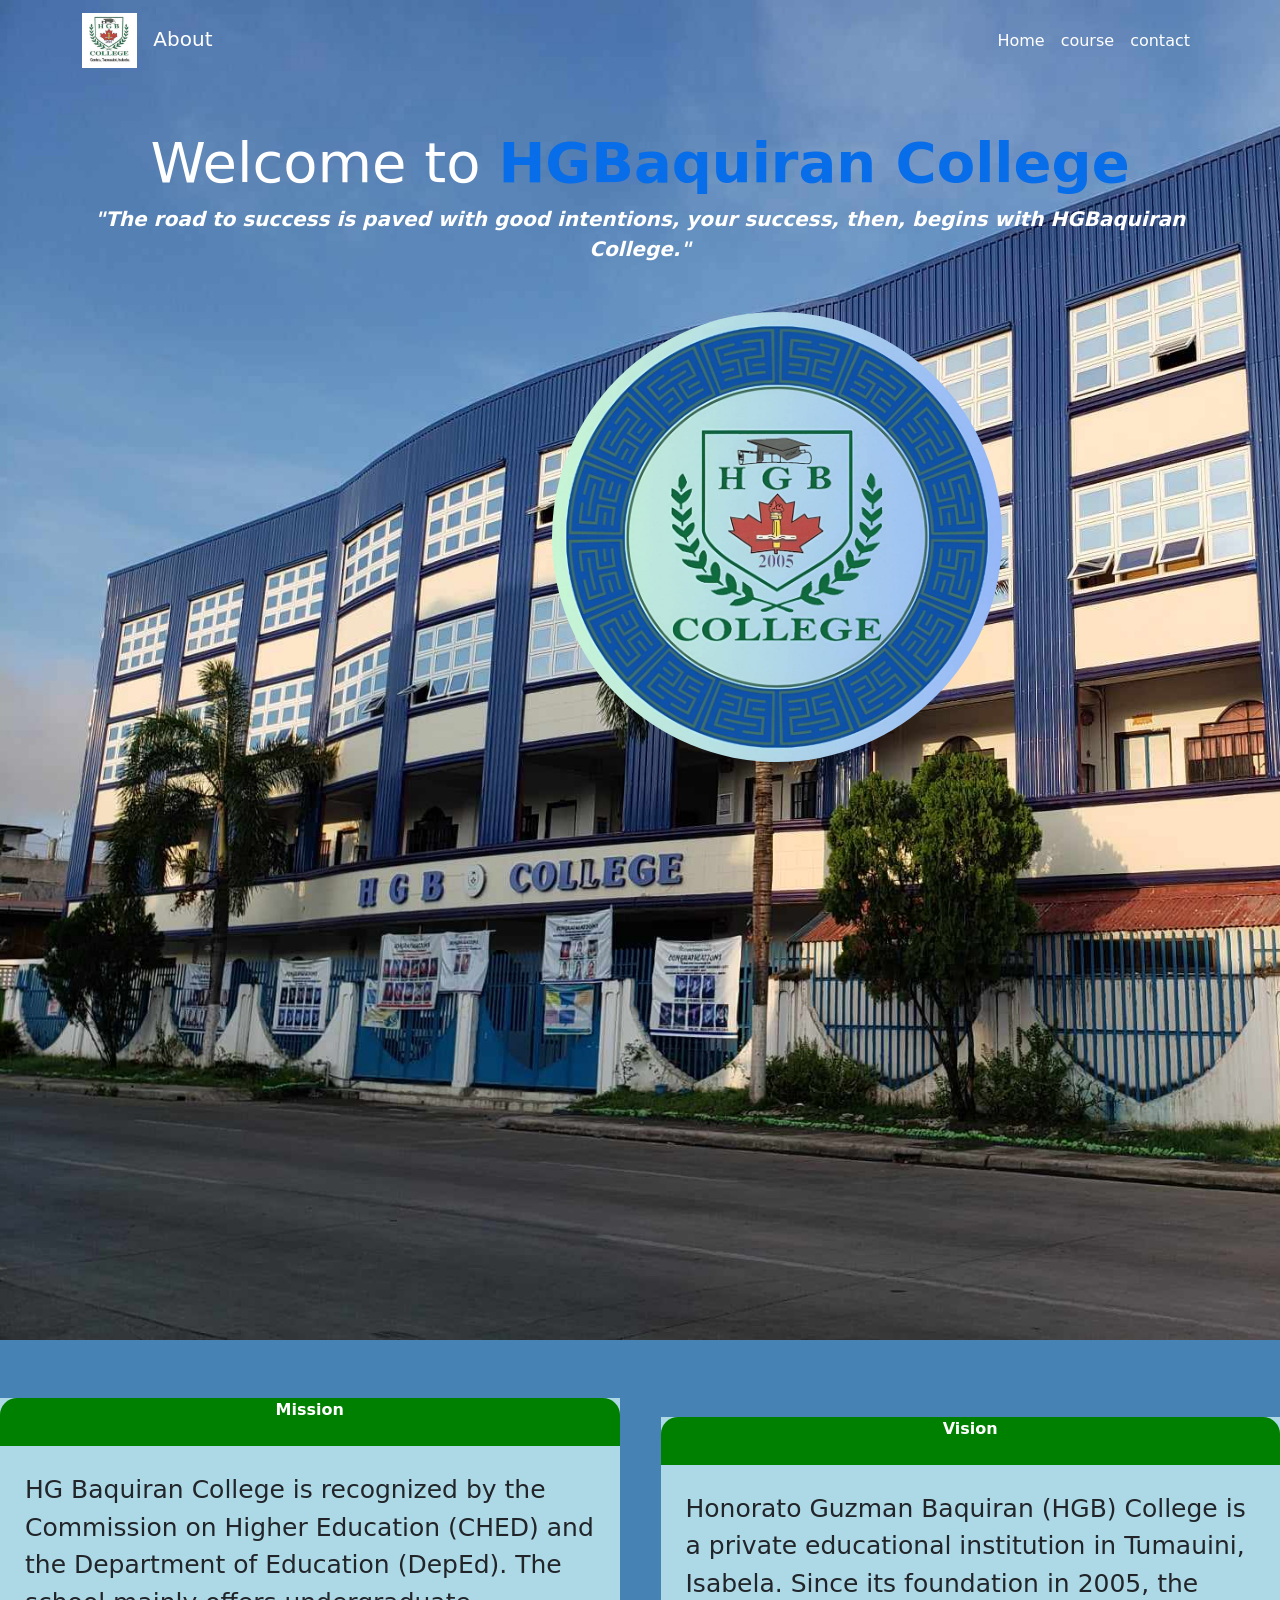
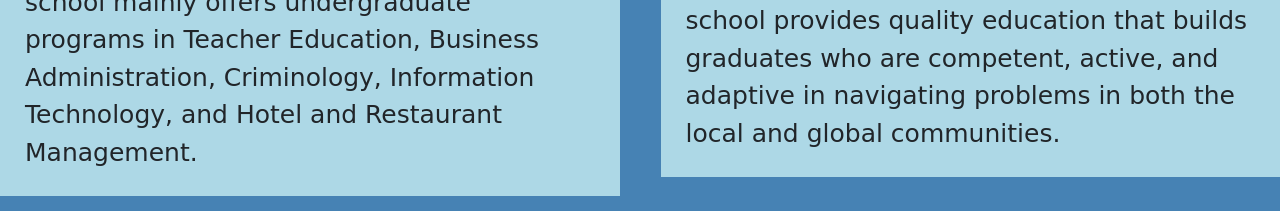
<file: about.html>
<!DOCTYPE html>
<html lang="en">
<head>
  <meta charset="UTF-8">
  <meta name="viewport" content="width=device-width, initial-scale=1.0">
  <title>Document</title>
  <link href="https://cdn.jsdelivr.net/npm/bootstrap@5.3.3/dist/css/bootstrap.min.css" rel="stylesheet" integrity="sha384-QWTKZyjpPEjISv5WaRU9OFeRpok6YctnYmDr5pNlyT2bRjXh0JMhjY6hW+ALEwIH" crossorigin="anonymous">
  <script src="https://cdn.jsdelivr.net/npm/bootstrap@5.3.3/dist/js/bootstrap.bundle.min.js" integrity="sha384-YvpcrYf0tY3lHB60NNkmXc5s9fDVZLESaAA55NDzOxhy9GkcIdslK1eN7N6jIeHz" crossorigin="anonymous"></script>
  <link rel="stylesheet" href="course.css">
</head>
<body style="padding-bottom: 15px; background-color: steelblue;">

  <div class="background-container" >

    <nav class="navbar navbar-expand-lg bg-transparent color"  style="position: sticky; top: 0;">
      <div class="container">
        <a class="navbar-brand text-white" href="#">
          <img   src="pictures-design/hgb logo.jpg" alt="Logo" style="height: 55px; width: 55px; margin-right: 10px;">
         About
        </a>
        <button class="navbar-toggler text-white" type="button" data-bs-toggle="collapse"
        data-bs-target="#navbarNav" aria-controls="navbarNav" aria-expanded="false" aria-label="Togggle navigation">
        <span class="navbar-toggler-icon"></span>
      </button>
      <div class="collapse navbar-collapse" id="navbarNav">
        <ul class="navbar-nav ms-auto">
          <li class="nav-item">
            <a class="nav-link active text-white" aria-current="page" href="main.html">Home</a>
          </li>
          <li class="nav-item">
            <a class="nav-link text-white" href="course.html">course</a>
          </li>
          <li class="nav-item">
            <a class="nav-link text-white" href="contact.html">contact</a>
          </li>
        </ul>
      </div>
      </div>
    </nav>
  
  
    <header class="hero-section text-white text-center py-5">
      <div class="container">
        <h1 class="display-4">Welcome to <span style="font-weight: bold; color: rgb(8, 109, 232);">
          HGBaquiran College </span></h1>
          <p class="lead text-white" style="font-weight: bold; font-style: italic;">"The road to success
            is paved with good intentions, your success, then, begins with HGBaquiran College."</p>
      </div>
    </header>
  
  
    <div class="container">
      <div class="photo-container">
        <img  class="Floating-photo" src="pictures-design/hgb-logoo.jpg" style="width: 100%;   border-radius: 50%;">
      </div>
  </div>
  </div>





  <div class="main-container" style="display: flex; flex-direction: row; column-gap: 41px; justify-content: center; align-items: center; margin-top: 58px; ">

    <div class="mission" style="background-color: lightblue; width: 880px; "> 
      <div class="header text-center" style="background-color: green; height: 48px; border-top-left-radius: 17px; border-top-right-radius: 17px; font-weight: bold; color: white;">Mission</div>
      <p style="font-size: 25px; padding: 25px 25px 25px;"> HG Baquiran College is recognized by the Commission
        on Higher Education (CHED) and the Department of Education
        (DepEd). The school mainly offers undergraduate programs
        in Teacher Education, Business Administration, Criminology,
          Information Technology, and Hotel and Restaurant Management.</p></div>

    <div class="vision"  style="background-color: lightblue; width: 880px;">
      <div class="vision text-center" style="background-color: green; height: 48px; border-top-left-radius: 17px;  border-top-right-radius: 17px; font-weight: bold; color: white;">Vision</div>
      <p style="font-size: 25px; padding: 25px 25px 25px;">          Honorato Guzman Baquiran (HGB) College is a private educational institution
        in Tumauini, Isabela. Since its foundation in 2005,
        the school provides quality education that builds
        graduates who are competent, active, and adaptive in 
        navigating problems in both the local and global communities.</p>
    </div>




  </div>



  
</body>
</html>
</file>
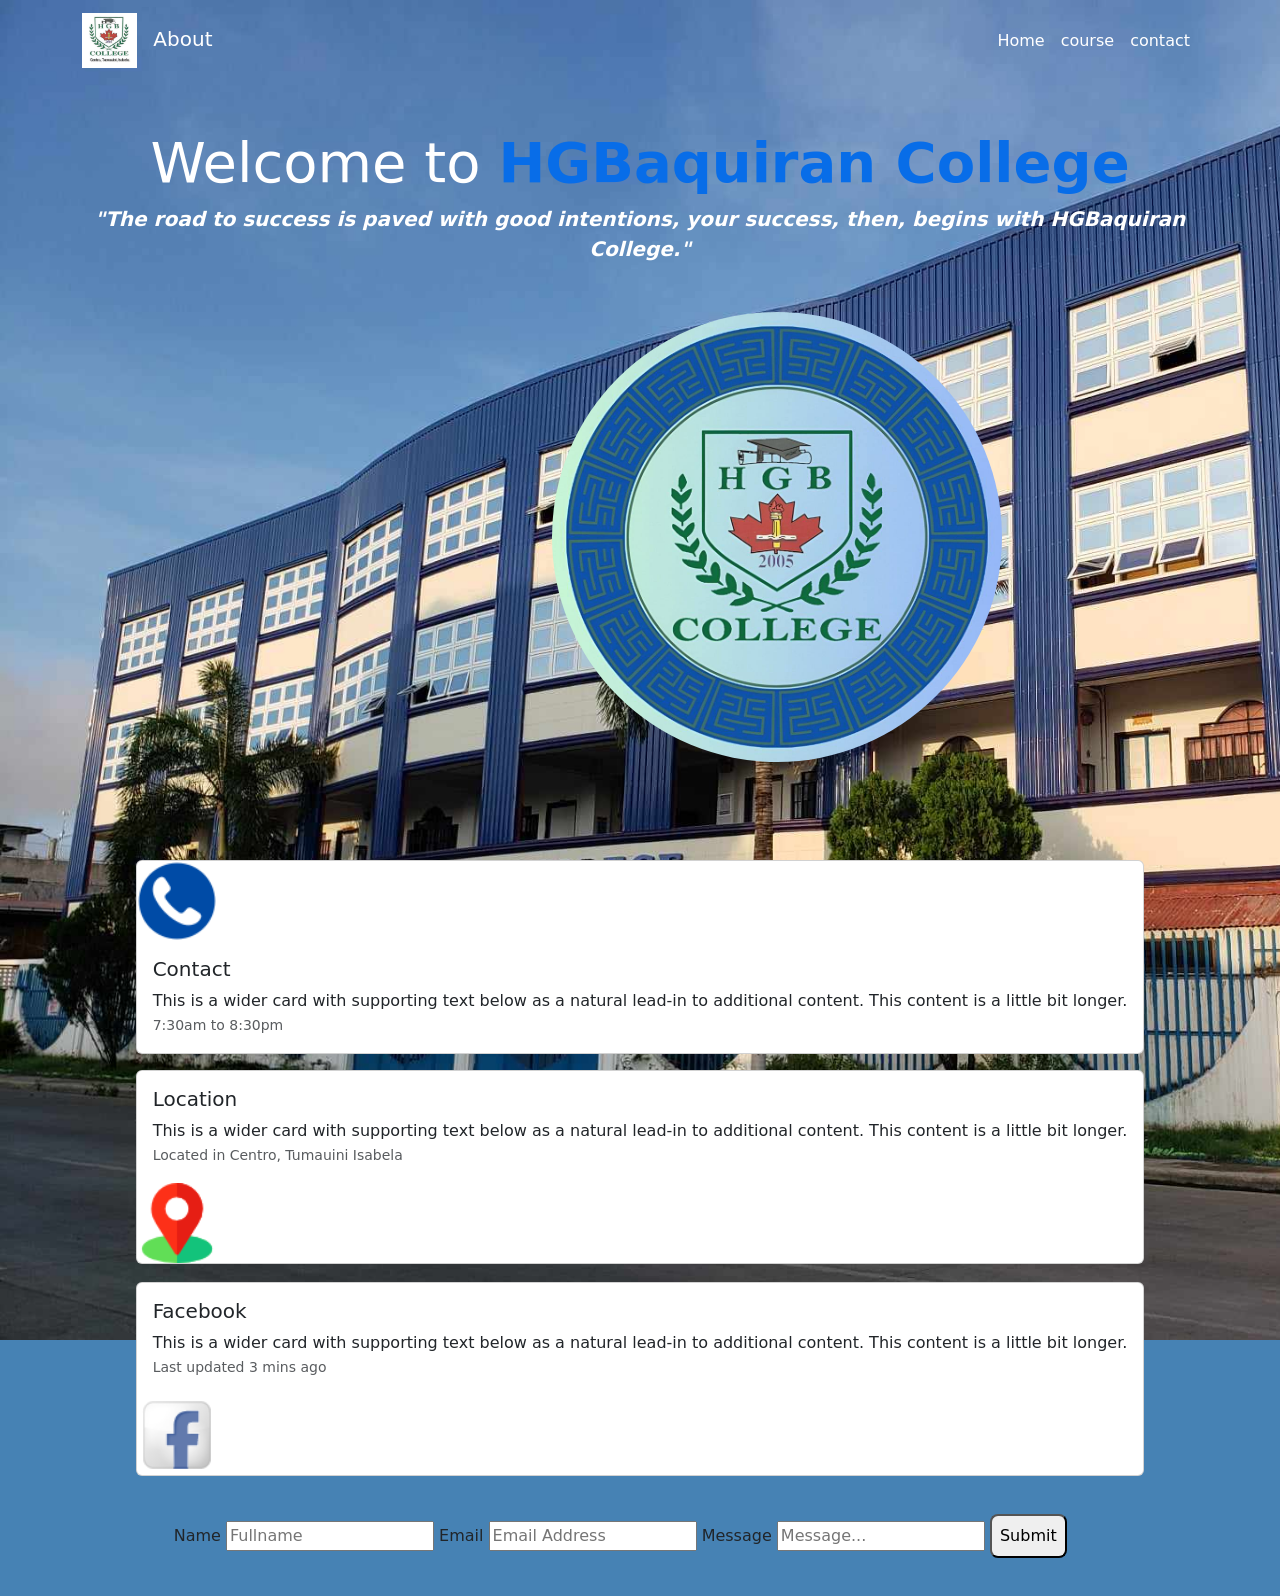
<file: contact.html>
<!DOCTYPE html>
<html lang="en">
<head>
  <meta charset="UTF-8">
  <meta name="viewport" content="width=device-width, initial-scale=1.0">
  <title>Document</title>
  <link href="https://cdn.jsdelivr.net/npm/bootstrap@5.3.3/dist/css/bootstrap.min.css" rel="stylesheet" integrity="sha384-QWTKZyjpPEjISv5WaRU9OFeRpok6YctnYmDr5pNlyT2bRjXh0JMhjY6hW+ALEwIH" crossorigin="anonymous">
  <script src="https://cdn.jsdelivr.net/npm/bootstrap@5.3.3/dist/js/bootstrap.bundle.min.js" integrity="sha384-YvpcrYf0tY3lHB60NNkmXc5s9fDVZLESaAA55NDzOxhy9GkcIdslK1eN7N6jIeHz" crossorigin="anonymous"></script>
  <link rel="stylesheet" href="course.css">
</head>
<body style="background-color: steelblue;"> 

  <div class="background-container">

    <nav class="navbar navbar-expand-lg bg-transparent color"  style="position: sticky; top: 0;">
      <div class="container">
        <a class="navbar-brand text-white" href="#">
          <img   src="pictures-design/hgb logo.jpg" alt="Logo" style="height: 55px; width: 55px; margin-right: 10px;">
         About
        </a>
        <button class="navbar-toggler text-white" type="button" data-bs-toggle="collapse"
        data-bs-target="#navbarNav" aria-controls="navbarNav" aria-expanded="false" aria-label="Togggle navigation">
        <span class="navbar-toggler-icon"></span>
      </button>
      <div class="collapse navbar-collapse" id="navbarNav">
        <ul class="navbar-nav ms-auto">
          <li class="nav-item">
            <a class="nav-link active text-white" aria-current="page" href="main.html">Home</a>
          </li>
          <li class="nav-item">
            <a class="nav-link text-white" href="course.html">course</a>
          </li>
          <li class="nav-item">
            <a class="nav-link text-white" href="contact.html">contact</a>
          </li>
        </ul>
      </div>
      </div>
    </nav>
  
  
    <header class="hero-section text-white text-center py-5">
      <div class="container">
        <h1 class="display-4">Welcome to <span style="font-weight: bold; color: rgb(8, 109, 232);">
          HGBaquiran College </span></h1>
          <p class="lead text-white" style="font-weight: bold; font-style: italic;">"The road to success
            is paved with good intentions, your success, then, begins with HGBaquiran College."</p>
      </div>
    </header>
  
  
    <div class="container">
      <div class="photo-container">
        <img  class="Floating-photo" src="pictures-design/hgb-logoo.jpg" style="width: 100%;   border-radius: 50%;">
      </div>
  </div>





  <div class="contact-us" style="display: flex; flex-direction: column; justify-content: center; align-items: center; margin-top: 98px;">

    <div class="card mb-3">
      <img  style="width: 80px;" src="icons/phone.png" class="card-img-bottom" alt="...">
      <div class="card-body">
        <h5 class="card-title">Contact</h5>
        <p class="card-text">This is a wider card with supporting text below as a natural lead-in to additional content. This content is a little bit longer.</p>
        <p class="card-text"><small class="text-muted"> 7:30am to 8:30pm</small></p>
      </div>
    </div>
    <div class="card" style="margin-bottom: 18px;">
      <div class="card-body">
        <h5 class="card-title">Location</h5>
        <p class="card-text">This is a wider card with supporting text below as a natural lead-in to additional content. This content is a little bit longer.</p>
        <p class="card-text"><small class="text-muted">Located in Centro, Tumauini Isabela</small></p>
      </div>
      <img style="width: 80px;" src="icons/location (2).png" class="card-img-bottom" alt="...">
    </div>
  <div>
    <div class="card">
      <div class="card-body">
        <h5 class="card-title">Facebook</h5>
        <p class="card-text">This is a wider card with supporting text below as a natural lead-in to additional content. This content is a little bit longer.</p>
        <p class="card-text"><small class="text-muted">Last updated 3 mins ago</small></p>
      </div>
      <img style="width: 80px;" src="icons/60824_facebook_fb_network_social_white_icon.png" class="card-img-top" alt="...">

    </div>




    <div style="padding: 38px 38px 38px; background-color: steelblue;" >
   


      <form>

        <label>Name</label>
        <input type="text" placeholder="Fullname" required>
        <label>Email</label>
        <input type="email" placeholder="Email Address" required>
        <label>Message</label>
        <input type="text" placeholder="Message..." required>
  
  
        <button class="btn-primary" style="padding: 8px 8px 8px; border-radius: 8px;" type="submit">Submit</button>

      </form>

    </div>
  <div>




 







</body>
</html>
</file>
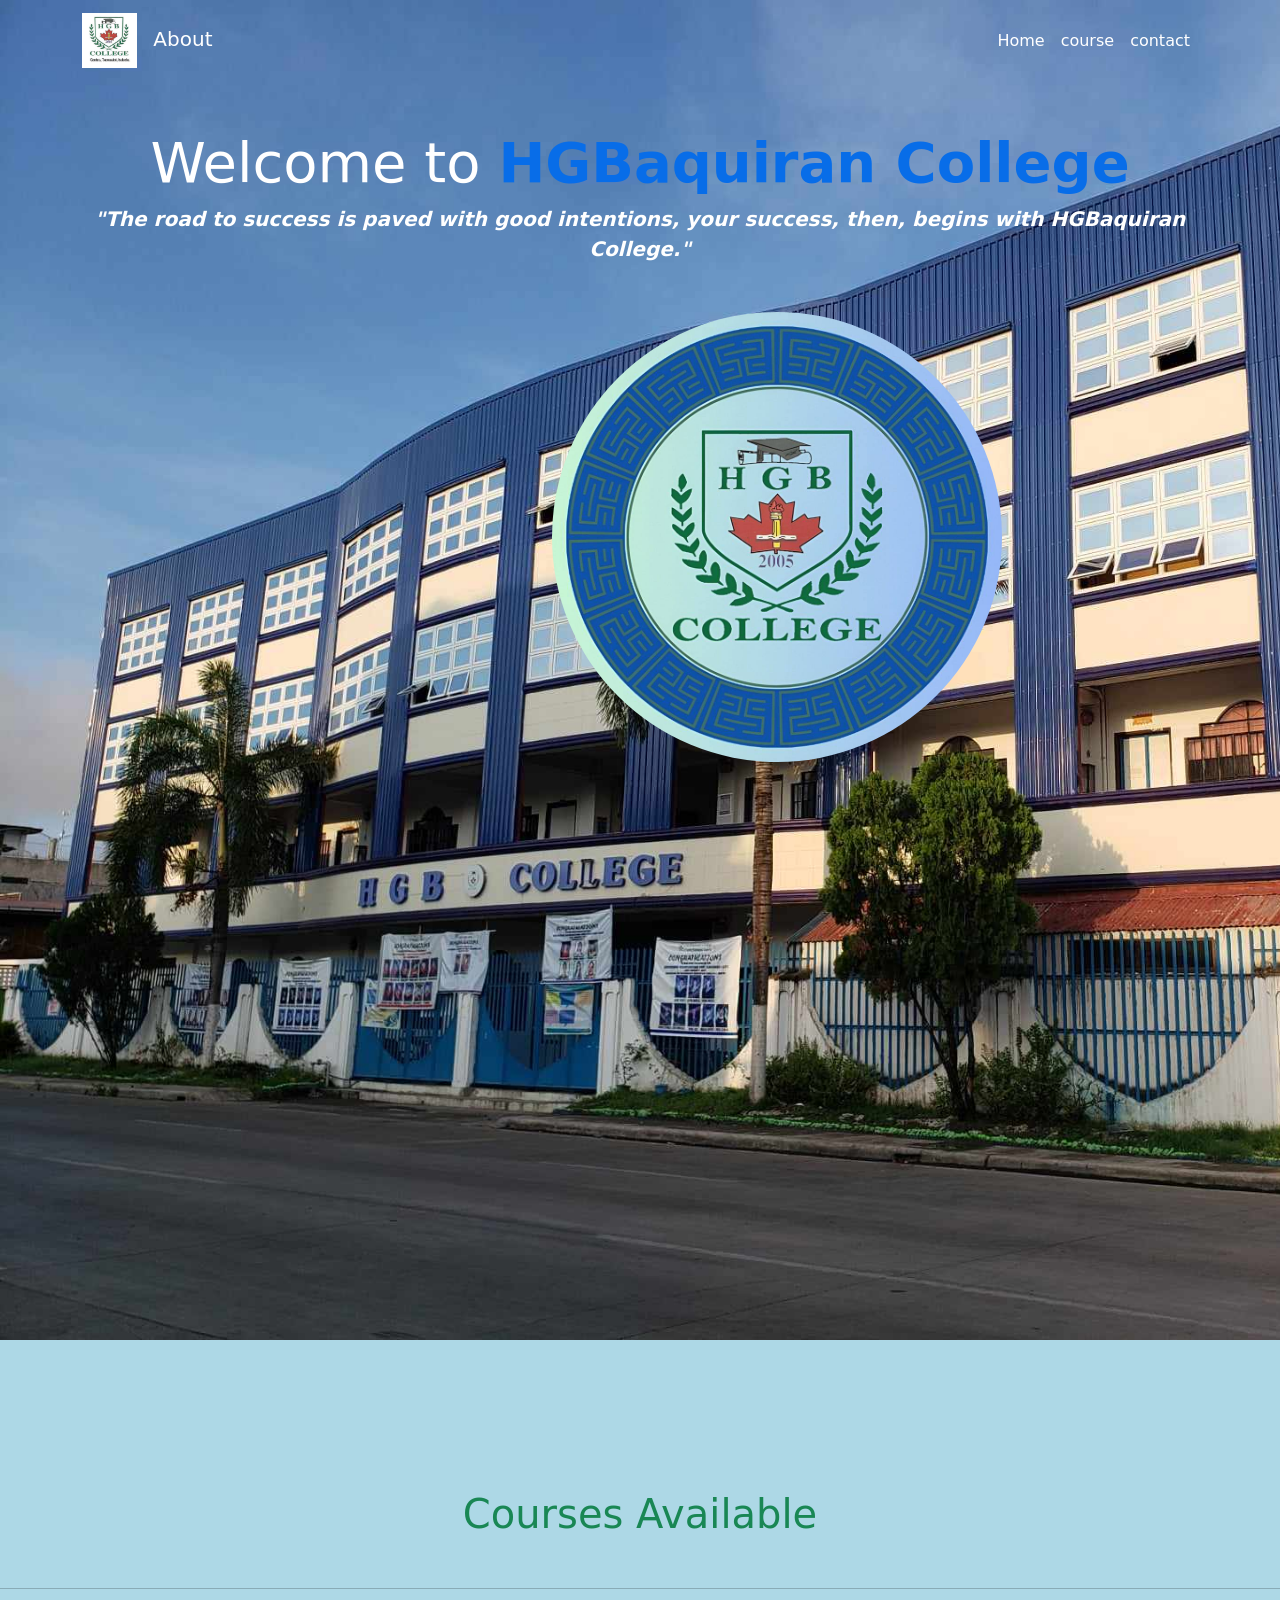
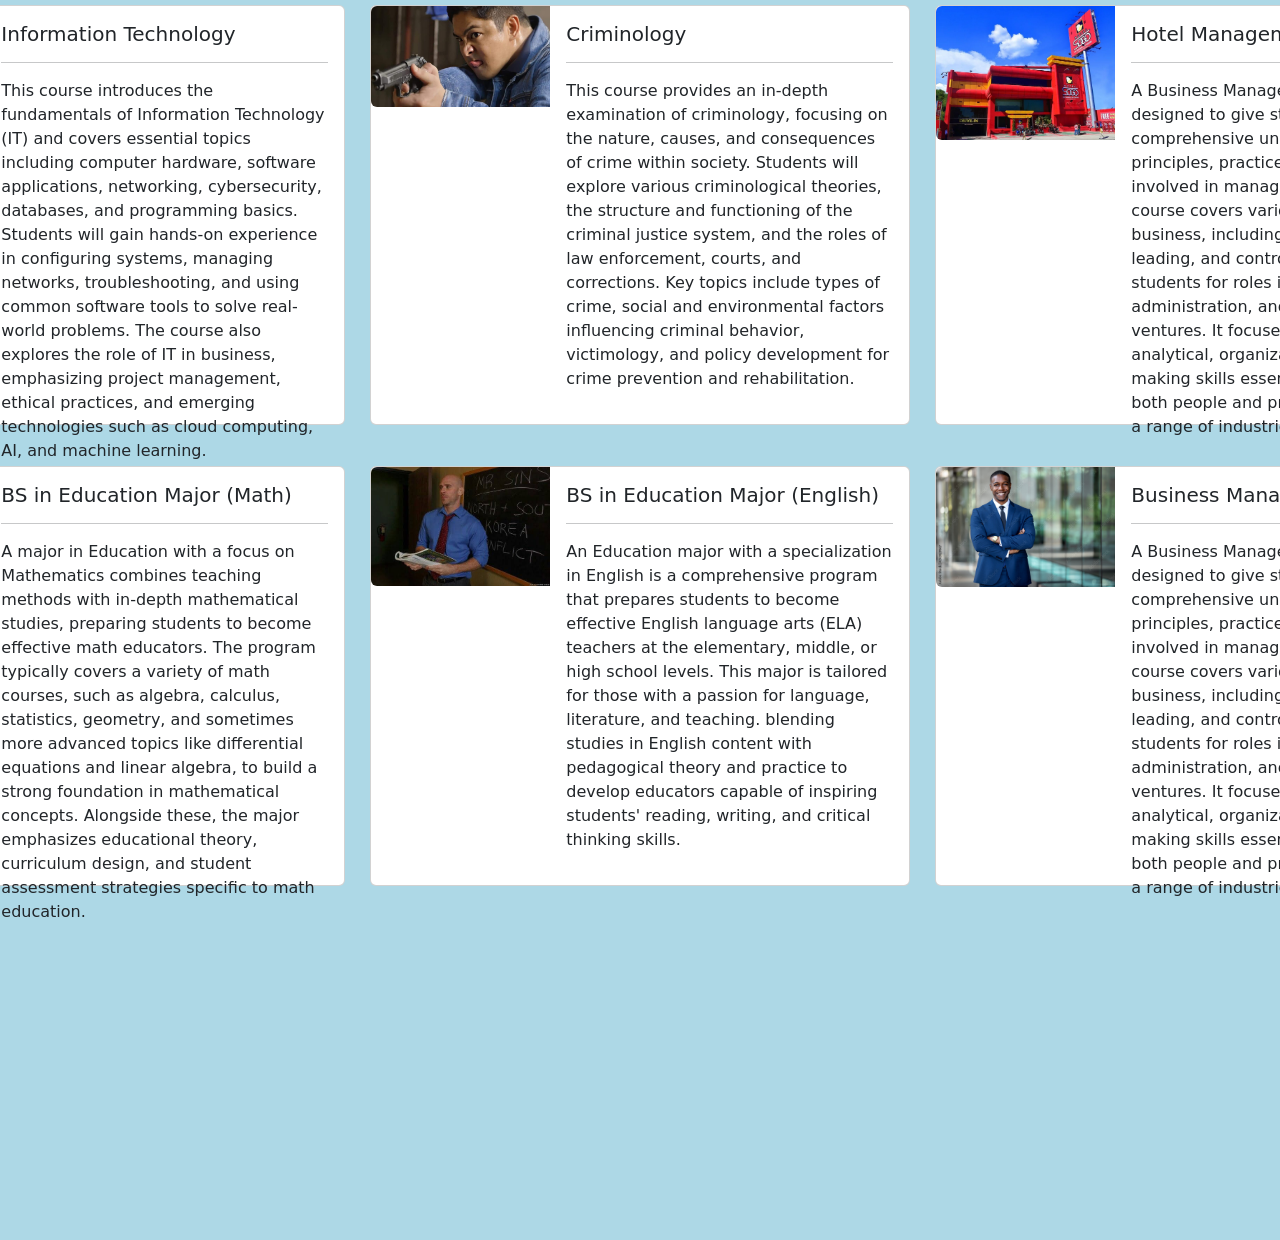
<file: course.html>
<!DOCTYPE html>
<html lang="en">
<head>
  <meta charset="UTF-8">
  <meta name="viewport" content="width=device-width, initial-scale=1.0">
  <title>Document</title>
  <link href="https://cdn.jsdelivr.net/npm/bootstrap@5.3.3/dist/css/bootstrap.min.css" rel="stylesheet" integrity="sha384-QWTKZyjpPEjISv5WaRU9OFeRpok6YctnYmDr5pNlyT2bRjXh0JMhjY6hW+ALEwIH" crossorigin="anonymous">
  <script src="https://cdn.jsdelivr.net/npm/bootstrap@5.3.3/dist/js/bootstrap.bundle.min.js" integrity="sha384-YvpcrYf0tY3lHB60NNkmXc5s9fDVZLESaAA55NDzOxhy9GkcIdslK1eN7N6jIeHz" crossorigin="anonymous"></script>
  <link rel="stylesheet" href="course.css">
</head>
<body>

  <div class="background-container">

    <nav class="navbar navbar-expand-lg bg-transparent color"  style="position: sticky; top: 0;">
      <div class="container">
        <a class="navbar-brand text-white" href="#">
          <img   src="pictures-design/hgb logo.jpg" alt="Logo" style="height: 55px; width: 55px; margin-right: 10px;">
         About
        </a>
        <button class="navbar-toggler text-white" type="button" data-bs-toggle="collapse"
        data-bs-target="#navbarNav" aria-controls="navbarNav" aria-expanded="false" aria-label="Togggle navigation">
        <span class="navbar-toggler-icon"></span>
      </button>
      <div class="collapse navbar-collapse" id="navbarNav">
        <ul class="navbar-nav ms-auto">
          <li class="nav-item">
            <a class="nav-link active text-white" aria-current="page" href="main.html">Home</a>
          </li>
          <li class="nav-item">
            <a class="nav-link text-white" href="course.html">course</a>
          </li>
          <li class="nav-item">
            <a class="nav-link text-white" href="contact.html">contact</a>
          </li>
        </ul>
      </div>
      </div>
    </nav>
  
  
    <header class="hero-section text-white text-center py-5">
      <div class="container">
        <h1 class="display-4">Welcome to <span style="font-weight: bold; color: rgb(8, 109, 232);">
          HGBaquiran College </span></h1>
          <p class="lead text-white" style="font-weight: bold; font-style: italic;">"The road to success
            is paved with good intentions, your success, then, begins with HGBaquiran College."</p>
      </div>
    </header>
  
  
    <div class="container">
      <div class="photo-container">
        <img  class="Floating-photo" src="pictures-design/hgb-logoo.jpg" style="width: 100%;   border-radius: 50%;">
      </div>
  </div>
  </div>

  <div class="course-lalagyan">
    

 <h1 class="course-text text-center text-success"> Courses Available </h1>
 <hr>


 <div class="course-main-container">
   <div class="card mb-3" style="max-width: 540px;  height: 420px;">
     <div class="row g-0">
       <div class="col-md-4">
         <img src="course-img/information-technology.jpg" class="img-fluid rounded-start" alt="...">
       </div>
       <div class="col-md-8">
         <div class="card-body">
           <h5 class="card-title">Information Technology</h5>
           <hr>
           <p class="card-text">This course introduces the fundamentals of Information Technology (IT) and covers essential topics including computer hardware, software applications, networking, cybersecurity,
             databases, and programming basics. Students will gain hands-on experience in configuring systems, managing networks, troubleshooting, and using common software tools to solve real-world problems. The 
             course also explores the role of IT in business, emphasizing project management, ethical practices, and emerging technologies such as cloud computing, AI, and machine learning.</p>
    
         </div>
       </div>
     </div>
   </div>


   <div class="card mb-3" style="max-width: 540px; height: 420px;">
     <div class="row g-0">
       <div class="col-md-4">
         <img src="course-img/criminology-course.jpg" class="img-fluid rounded-start" alt="...">
       </div>
       <div class="col-md-8">
         <div class="card-body">
           <h5  class="card-title">Criminology</h5>
           <hr>
           <p class="card-text">This course provides an in-depth examination of criminology, 
            focusing on the nature, causes, and consequences of crime within society.
             Students will explore various criminological theories,
              the structure and functioning of the criminal justice system,
               and the roles of law enforcement, courts, and corrections.
                Key topics include types of crime, social and environmental
                 factors influencing criminal behavior, victimology, 
                 and policy development for crime prevention and rehabilitation. 
      </p>
        
         </div>
       </div>
     </div>
   </div>

   <div class="card mb-3" style="max-width: 540px;  height: 420px;">
     <div class="row g-0">
       <div class="col-md-4">
         <img src="course-img/business-mangement.webp" class="img-fluid rounded-start" alt="...">
       </div>
       <div class="col-md-8">
         <div class="card-body">
           <h5 class="card-title">Hotel Management</h5>
           <hr>
           <p class="card-text">A Business Management course is designed to give students a comprehensive understanding of the principles, practices, and strategies involved in managing a business. This course covers various aspects of business, including planning, organizing, leading, and controlling, preparing students for roles in leadership, administration, and entrepreneurial ventures. It focuses on developing analytical, organizational, and decision-making skills essential for managing both people and processes effectively in a range of industries.</p>
         </div>
       </div>
     </div>
   </div>



   <div class="card mb-3" style="max-width: 540px;  height: 420px;">
     <div class="row g-0">
       <div class="col-md-4">
         <img src="course-img/education-math.jpg" class="img-fluid rounded-start" alt="...">
       </div>
       <div class="col-md-8">
         <div class="card-body">
           <h5 class="card-title">BS in Education Major (Math)</h5>
                 <hr>
           <p class="card-text">A major in Education with a focus on Mathematics combines teaching methods with in-depth mathematical studies, preparing students to become effective math educators. The program typically covers a variety of math courses, such as algebra, calculus, statistics, geometry, and sometimes more advanced topics like differential equations and linear algebra, to build a strong foundation in mathematical concepts. Alongside these, the major emphasizes educational theory, curriculum design, and student assessment strategies specific to math education.</p>

         </div>
       </div>
     </div>
   </div>


   <div class="card mb-3" style="max-width: 540px;  height: 420px;">
     <div class="row g-0">
       <div class="col-md-4">
         <img src="course-img/education-english.jpg" class="img-fluid rounded-start" alt="...">
       </div>
       <div class="col-md-8">
         <div class="card-body">
           <h5 class="card-title">BS in Education Major (English)</h5>
           <hr>
           <p class="card-text">An Education major with a specialization in English is a comprehensive program that prepares students to become effective English language arts (ELA) teachers at the elementary, middle, or high school levels. This major is tailored for those with a passion for language, literature, and teaching. blending studies in English content with pedagogical theory and practice to develop educators capable of inspiring students' reading, writing, and critical thinking skills.</p>
         </div>
       </div>
     </div>
   </div>


   <div class="card mb-3" style="max-width: 540px;   height: 420px;">
     <div class="row g-0">
       <div class="col-md-4">
         <img src="course-img/business-manganwet.jpg" class="img-fluid rounded-start" alt="...">
       </div>
       <div class="col-md-8">
         <div class="card-body">
           <h5 class="card-title">Business Management</h5>
           <hr>
           <p class="card-text ">A Business Management course is designed to give students a comprehensive understanding of the principles, practices, and strategies involved in managing a business. This course covers various aspects of business, including planning, organizing, leading, and controlling, preparing students for roles in leadership, administration, and entrepreneurial ventures. It focuses on developing analytical, organizational, and decision-making skills essential for managing both people and processes effectively in a range of industries.</p>
         </div>
       </div>
     </div>
   </div>
  </div>


  
</body>
</html>
</file>
<file: course.css>
.photo-container{


  width: 450px;
  top: 15px;
  margin-left: 470px;


}

.Left-side,.middle-side,.Right-side{


  width: 860px;



}

.image{

  display: inline-block;
  width: 150px;
}


.Left-side{

  display: flex;
  flex-direction: row;
justify-content: center;
align-content: center;
}
.icons{

  width: 72px;

}



card{

  position: absolute;
}

.footer-main-container{


  background-color: rgb(31, 31, 31);
  width: 100%;
  height: 450px;
  display: flex;
  flex-direction: row;
  



}


.follow-us{

  color: white;
  font-size: 29px;
  font-weight: bold;
  font-family: 'Franklin Gothic Medium', 'Arial Narrow', Arial, sans-serif;
  margin-left: 75px;
}
p{

  margin: 0;
  
}

.course-text{


padding-top: 150px;
margin-bottom: 50px;

}


card{


  background-color: lightgreen;
}
.background-container{


  height: 1340px;
  background-image: url(pictures-design/background.jpg);
  background-repeat: no-repeat;
  background-size: cover;
  background-attachment: scroll;

}

.course-lalagyan{


background-color: lightblue;
height: 1500px;
}

.course-main-container{

  display: grid;
  grid-template-columns: 540px 540px 540px ;
  justify-content: center;
  align-items: center;
  row-gap: 25px;
  column-gap: 25px;



}


.Floating-photo{


  width: 300px;

  top: 15px;
}
  

.course-container{


  background-color: lightblue;

}


@media (max-width: 700px) {



  .course-main-container{

    display: grid;
    grid-template-columns: 200px 200px 200px ;
    justify-content: center;
    align-items: center;
    row-gap: 550px;
    column-gap: 25px;
  
  
  
  }
  

  .photo-container{


    width: 450px;
    top: 15px;
    margin-left: 20px;
  
  
  }


  

  
}
</file>
